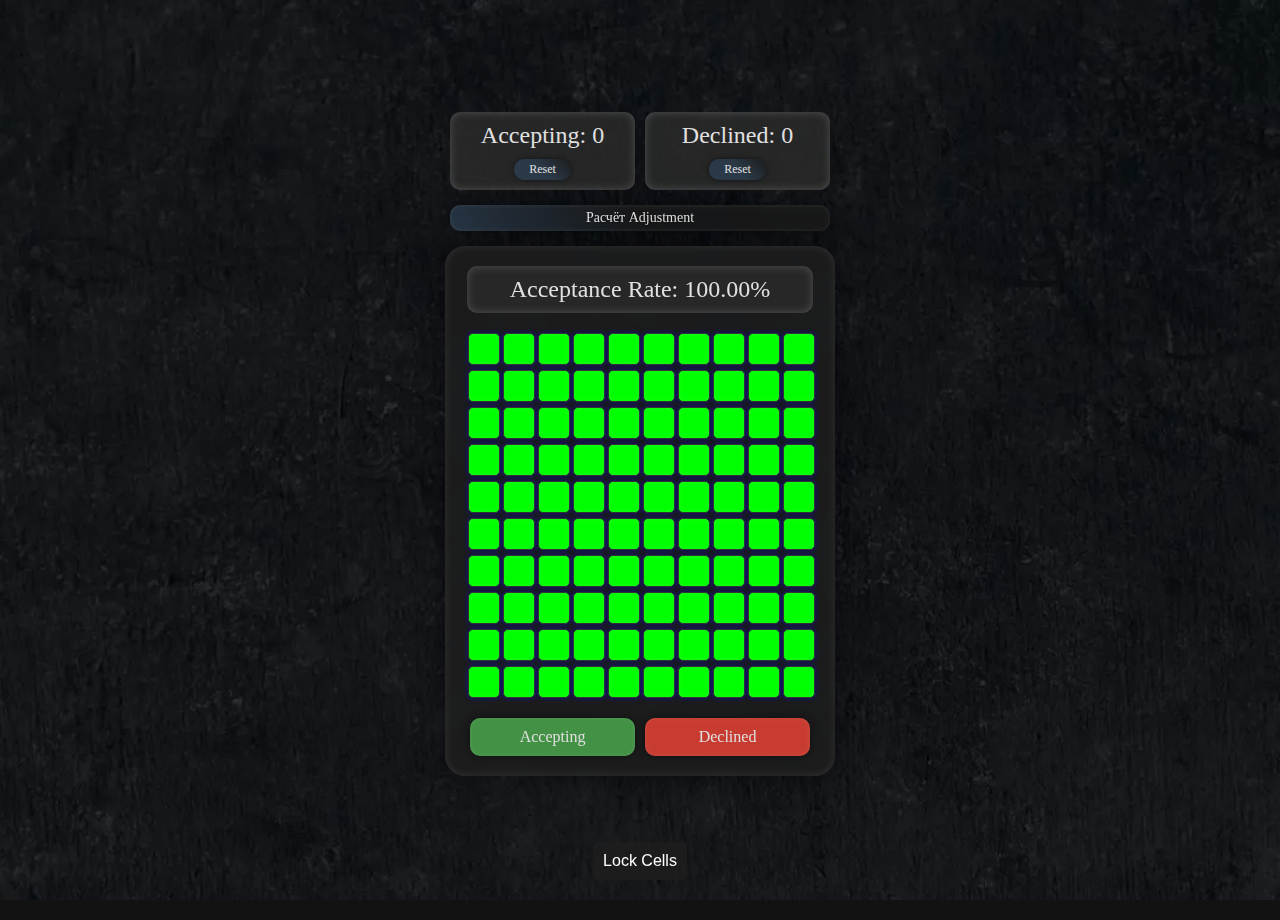
<file: index.html>
<!DOCTYPE html>
<html lang="en">
<head>
    <meta charset="UTF-8">
    <meta name="viewport" content="width=device-width, initial-scale=1.0">
    <title>Acceptance Rate Calculator</title>
    <link rel="stylesheet" href="styles.css">
    <link rel="manifest" href="manifest.json">
</head>
<body>
    <div class="intro">Sti11rem</div>
    <div class="display-container">
        <div class="display green-display">
            Accepting: <span id="accept-count">0</span>
            <button class="reset-button" onclick="resetCount('accept')">Reset</button>
        </div>
        <div class="display red-display">
            Declined: <span id="decline-count">0</span>
            <button class="reset-button" onclick="resetCount('decline')">Reset</button>
        </div>
    </div>
    <div class="adjustmentButton">
    <button id="adjustmentButton">Расчёт Adjustment</button>
    </div>
    <div class="calculator">
        <div id="acceptance-rate" class="display">Acceptance Rate: 0.00%</div>
        <div class="cells">
            <!-- Ячейки будут динамически добавлены с помощью JavaScript -->
        </div>
        <div class="buttons">
            <button class="button accept" onclick="paint('green')">Accepting</button>
            <button class="button decline" onclick="paint('red')">Declined</button>
        </div>
    </div>
</div>
    <div id="toggle-switch" style="position: fixed; bottom: 20px; left: 50%; transform: translateX(-50%); background-color: rgba(30, 30, 30, 0.8); padding: 10px; border-radius: 5px; cursor: pointer; color: white;">Toggle Lock</div>
    <script src="script.js"></script>
</body>
</html>
</file>
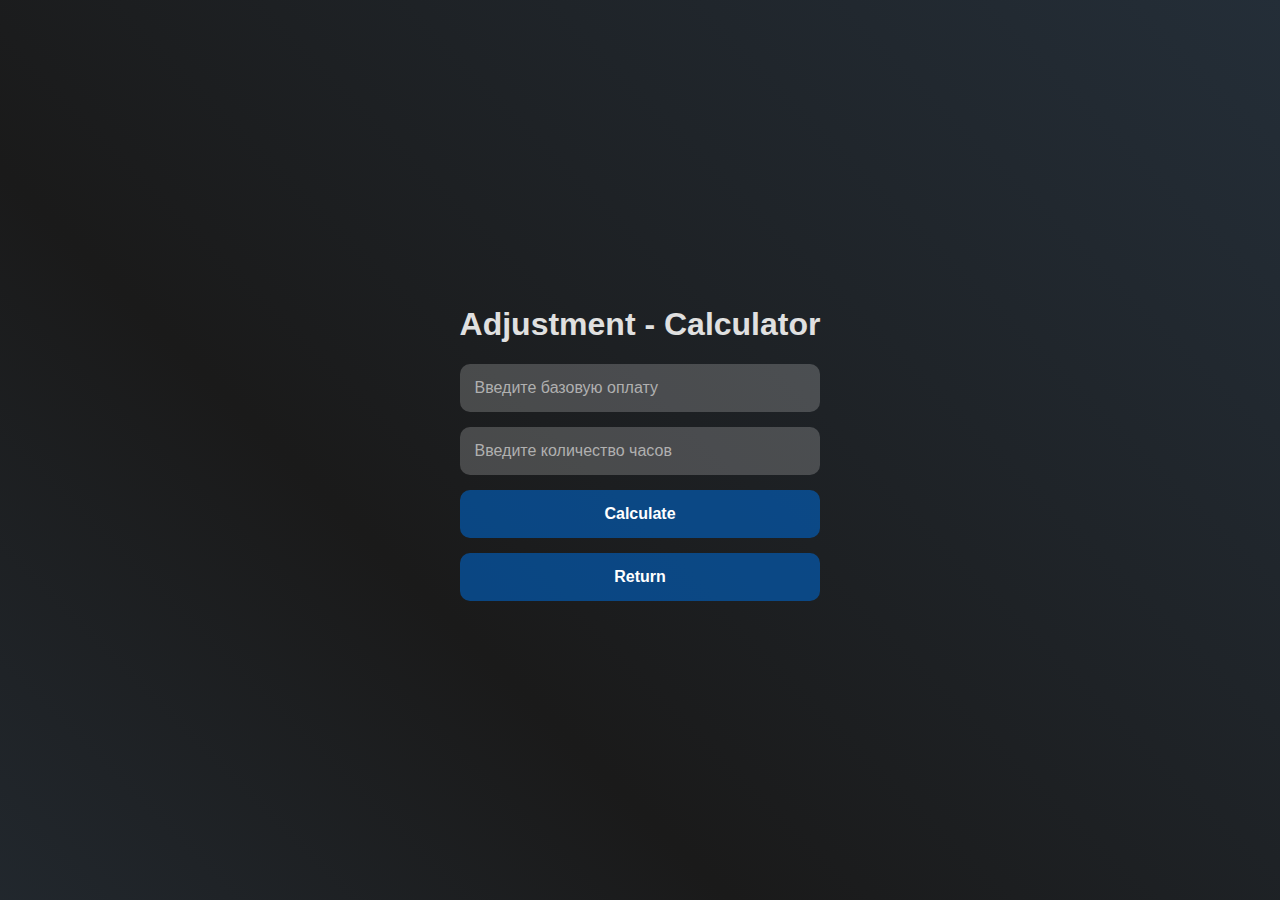
<file: adjustment.html>
<!DOCTYPE html>
<html lang="ru">
<head>
    <meta charset="UTF-8">
    <meta name="viewport" content="width=device-width, initial-scale=1.0">
    <title>Adjustment - Calculator</title>
    <link rel="stylesheet" href="stylea.css">
    <link rel="manifest" href="manifest.json">

</head>
<body>
    <div>
    <h1>Adjustment - Calculator</h1>
    <input type="number" id="basePay" placeholder="Введите базовую оплату">
    <input type="number" id="hours" placeholder="Введите количество часов">

    <button onclick="calculate()">Calculate</button>
    <div id="result" style="display: none;"></div>
    <button id="backButton">Return</button>
        </div>
    </div>
    <script src="scripta.js"></script>
</body>
</html>
</file>
<file: styles.css>
@keyframes gradientAnimation {
    0% {
        background-position: 0% 50%;
    }
    50% {
        background-position: 100% 50%;
    }
    100% {
        background-position: 0% 50%;
    }
}

body {
    font-family: -apple-system, BlinkMacSystemFont, 'Segoe UI', Roboto, Helvetica, Arial, sans-serif;
    padding: 20px;
    margin: 0;
    margin-top: -30px;
    margin-bottom: 50px;
    background-color: #121212;
    background-image: url('All.webp'); /* Замена на ваш путь к изображению */
    background-size: cover; /* Изображение будет покрывать весь фон */
    background-attachment: fixed; /* Фон будет зафиксирован при прокрутке */
    background-position: center; /* Центрирование фона */
    animation: gradientAnimation 30s ease infinite;
    min-height: 100vh;
    display: flex;
    flex-direction: column;
    align-items: center;
    justify-content: center;
    color: #000000;
    box-sizing: border-box;
    transition: opacity 0.3s ease-in-out;
    overflow: hidden;
    touch-action: none; /* Отключает прокрутку */
    -webkit-user-select: none; /* Safari */
    -moz-user-select: none;    /* Firefox */
    -ms-user-select: none;     /* Internet Explorer */
    user-select: none;         /* Standard syntax */
}

        .calculator {
            width: 350px;
            background-color: rgba(30, 30, 30, 0.8);
            padding: 20px;
            border-radius: 20px;
            box-shadow: 0 0 30px rgba(0, 0, 0, 0.5), inset 0 0 10px rgba(255, 255, 255, 0.1);
            display: flex;
            flex-direction: column;
            align-items: center;
            backdrop-filter: blur(10px);
        }

        .display {
            margin-bottom: 20px;
            font-size: 1.5em;
            text-align: center;
            width: 93%;
            background: rgba(44, 44, 44, 0.8);
            color: #e0e0e0;
            padding: 10px;
            border-radius: 10px;
            box-shadow: inset 0 0 10px rgba(255, 255, 255, 0.2);
            justify-content: center;
            align-items: center;
            font-family: 'Lobster';
        }

        .green-display {
            background: rgba(44, 44, 44, 0.8);
            color: #e0e0e0;
            box-shadow: inset 0 0 10px rgba(255, 255, 255, 0.2);
        }

        .red-display {
            background: rgba(44, 44, 44, 0.8);
            color: #e0e0e0;
            box-shadow: inset 0 0 10px rgba(255, 255, 255, 0.2);
        }

        .cells {
            display: grid;
            grid-template-columns: repeat(10, 30px);
            gap: 5px;
            margin-bottom: 20px;
            justify-content: center;
        }

        .cell {
            width: 30px;
            height: 30px;
            background-color: rgba(30, 30, 30, 0.8);
            border-radius: 5px;
            border: 1px solid #333333;
            box-shadow: 0 0 5px rgba(0, 0, 255, 0.5), inset 0 0 5px rgba(255, 255, 255, 0.1);
            transition: transform 0.2s, box-shadow 0.2s;
            display: flex;
            justify-content: center; /* Горизонтальное выравнивание */
            align-items: center;    /* Вертикальное выравнивание */
            font-family: 'Lobster', cursive;
            text-align: center;
        }

        .cell.green:active {
            transform: scale(1.1);
            box-shadow: 0 0 15px rgba(76, 175, 80, 0.8);
        }

        .cell.red {
            background-color: rgba(244, 67, 54, 0.8);
        }

        .buttons {
            display: flex;
            justify-content: space-between;
            width: 100%;
        }

        .button {
            padding: 10px 20px;
            font-size: 1em;
            cursor: pointer;
            border: none;
            border-radius: 10px;
            flex: 1;
            margin: 0 5px;
            color: #e0e0e0;
            background-color: rgba(76, 175, 80, 0.8);
            box-shadow: 0 0 10px rgba(0, 0, 0, 0.5), inset 0 0 5px rgba(255, 255, 255, 0.1);
            transition: transform 0.2s, box-shadow 0.2s;
            backdrop-filter: blur(5px);
            font-family: 'Lobster';
        }

        .accept {
            background-color: rgba(76, 175, 80, 0.8);
        }

        .decline {
            background-color: rgba(244, 67, 54, 0.8);
        }

        .footer {
            margin-top: 20px;
            font-size: 0.8em;
            color: #fff;
            opacity: 0.5;
        }

.cell.green {
    background-color: rgba(76, 175, 80, 0.8); /* Зеленый цвет для нажатых ячеек */
    animation: pulse 1s infinite alternate; /* Анимация для зеленых ячеек */
}

.cell.red {
    background-color: rgba(244, 67, 54, 0.8); /* Красный цвет для не нажатых ячеек */
}

@keyframes pulse {
    from {
        transform: scale(1);
        box-shadow: 0 0 5px rgba(0, 0, 0, 0.5), inset 0 0 15px rgba(255, 255, 255, 0.2);
    }
    to {
        transform: scale(1.1);
        box-shadow: 0 0 10px rgba(76, 175, 80, 0.5), inset 0 0 20px rgba(255, 255, 255, 0.3);
    }
}

.intro {
    position: relative;
    top: 0;
    display: flex;
    justify-content: center;
    align-items: center;
    text-align: center;
    font-size: 2em;
    color: #e0e0e0;
    opacity: 0;
    animation: fadeInOut 7s forwards;
    margin: 0;
    margin-top: 10px;
    padding: 0;
    font-family: 'Lobster';
}

/*@font-face {
    font-family: 'Lobster';
    src: url('/Lobster Regular 400.ttf') format('truetype'), 
         url('/Lobster 1.4.woff2') format('woff2'),
         url('/Lobster Regular 400.eot') format('embedded-opentype'), 
         url('/Lobster Regular 400.woff') format('woff');
}*/

.lobster-regular {
  font-family: "Lobster", sans-serif;
  font-weight: 400;
  font-style: normal;
}

.display-container {
    position: relative; /* Устанавливаем относительное позиционирование для контейнера */
    width: 380px;
    margin-bottom: 10px;
    display: flex;
    justify-content: center; /* Центрируем содержимое по горизонтали */
    gap: 10px;
}

.orders-needed {
        color: #ffffff;
}

#adjustmentButton {
    position: relative;
    justify-content: center; /* Выравнивание по центру, если нужно */
    bottom: 15px;
    width: 380px; /* Уменьшена ширина, если нужно */
    margin: 0; /* Сокращение внешних отступов */
    display: flex;
    flex-direction: row;
    text-align: center;
    align-items: center;
    padding: 5px 10px; /* Уменьшены внутренние отступы */
    /*background: linear-gradient(45deg, #2c3e50, #1a1a1a, #1a1a1a);*/
    background: linear-gradient(45deg, rgba(44, 62, 80, 0.8), rgba(26, 26, 26, 0.8), rgba(26, 26, 26, 0.8));
    border: none;
    border-radius: 10px;
    backdrop-filter: blur(10px);
    box-shadow: 0 0 10px rgba(0, 0, 0, 0.5), inset 0 0 5px rgba(255, 255, 255, 0.1); /* Уменьшена тень */
    color: #e0e0e0;
    text-shadow: 0 1px 2px rgba(0, 0, 0, 0.2);
    font-size: 14px;
    cursor: pointer;
    transition: transform 0.3s ease, box-shadow 0.3s ease;
    font-family: 'Lobster';
}

#adjustmentButton:hover {
    transform: scale(1.05);
    background-color: rgba(0, 0, 255, 0.3);
    box-shadow: 0 0 25px rgba(0, 0, 255, 0.5);
}

/*.reset-container {
    display: flex;
    justify-content: center; /* Центрирование по горизонтали */
    /*align-items: center; /* Центрирование по вертикали, если нужно */
    /*width: 380px; /* Убедитесь, что ширина контейнера установлена */
    /*margin-top: 10px;
    align-items: center;
}*/

.reset-button {
    display: flex;
    justify-content: center;
    align-items: center;
    padding: 3px 15px;
    font-size: 12px;
    cursor: pointer;
    /*background-color: rgba(76, 175, 80, 0.8);*/
    background: linear-gradient(45deg, rgba(44, 62, 80, 0.8), rgba(44, 62, 80, 0.8), rgba(26, 26, 26, 0.8));
    border-radius: 10px;
    color: #e0e0e0;
    box-shadow: 0 0 5px rgba(0, 0, 0, 0.5);
    transition: transform 0.2s, box-shadow 0.2s;
    text-align: center;
    margin: 0 auto;
    margin-top: 10px;
    border: none;
    font-family: 'Lobster';
}

.reset-button:hover {
    transform: scale(1.05);
    box-shadow: 0 0 15px rgba(0, 0, 0, 0.5);
}

.button-container {
    display: flex;
    justify-content: space-between;
    width: 100%;
    margin-top: 0 20px;
    margin-top: 20px;
}

.undo-button, .redo-button {
    padding: 3px 10px;
    font-size: 1em;
    cursor: pointer;
    border: none;
    border-radius: 10px;
    color: #e0e0e0;
    background-color: rgba(26,26, 26, 0.8);
    box-shadow: 0 0 10px rgba(0, 0, 0, 0.5), inset 0 0 5px rgba(44, 62, 80, 0.1);
    transition: transform 0.2s, box-shadow 0.2s;
    backdrop-filter: blur(5px);
    font-family: 'Lobster'; 
}

.undo-button:hover, .redo-button:hover {
    background-color: #e0e0e0;
}

/*.toggle-switch {
    position: fixed;
    bottom: 20px;
    left: 50%;
    transform: translateX(-50%);
    background-color: rgba(30, 30, 30, 0.8);
    padding: 10px;
    border-radius: 5px;
    cursor: pointer;
    color: #e0e0e0;
    font-family: 'Lobster';
}*/

@keyframes fadeInOut {
    0% 100% {
        opacity: 0;
    }
    50% {
        opacity: 1;
    }
}

@media only screen and (max-width: 430px) {
    .calculator {
        width: 100%;
        padding: 15px;
    }

    .cells {
        grid-template-columns: repeat(10, 30px);
        gap: 5px;
    }

    .cell {
        width: 30px;
        height: 30px;
    }

    /*.button {
        padding: 8px 15px;
        font-size: 0.9em;
    }*/
    
    .intro {
        font-size: 1.5em;
    }

    .footer {
        font-size: 0.7em;
    }
}
</file>
<file: stylea.css>
@keyframes gradientAnimation {
    0% {
        background-position: 0% 50%;
    }
    50% {
        background-position: 100% 50%;
    }
    100% {
        background-position: 0% 50%;
    }
}

body {
    font-family: -apple-system, BlinkMacSystemFont, 'Segoe UI', Roboto, Helvetica, Arial, sans-serif;
    padding: 20px;
    margin: 0;
    background: linear-gradient(45deg, 
        #2c3e50,  /* Темно-синий */
        #34495e,  /* Серый */
        #1a1a1a,  /* Почти чёрный */
        #2c3e50,  /* Темно-синий */
        #34495e,  /* Серый */
        #1a1a1a   /* Почти Чёрный */
    );
    background-size: 600% 600%;
    animation: gradientAnimation 30s ease infinite;
    min-height: 100vh;
    display: flex;
    flex-direction: column;
    align-items: center;
    justify-content: center;
    color: #e0e0e0;
    box-sizing: border-box;
    opacity: 0;
    transition: opacity 0.3s ease-in-out;
    overflow: hidden;
    touch-action: none; /* Отключает прокрутку */
    -webkit-user-select: none; /* Safari */
    -moz-user-select: none;    /* Firefox */
    -ms-user-select: none;     /* Internet Explorer */
    user-select: none;         /* Standard syntax */
}

body.loaded {
    opacity: 1;
}

body.unloading {
    opacity: 0;
}

.container {
    background: rgba(255, 255, 255, 0.1);
    backdrop-filter: blur(10px);
    border-radius: 20px;
    padding: 30px;
    box-shadow: 0 8px 32px 0 rgba(0, 0, 0, 0.37);
    border: 1px solid rgba(255, 255, 255, 0.2);
    max-width: 400px;
    width: 100%;
    display: flex;
    flex-direction: column;
    align-items: center;
    overflow: auto;
    max-height: 90vh;
}

input, button, #result {
    display: block;
    width: 100%;
    padding: 15px;
    margin: 15px 0;
    font-size: 16px;
    border: none;
    border-radius: 10px;
    background: rgba(255, 255, 255, 0.2);
    color: #e0e0e0;
    transition: all 0.3s ease;
    box-sizing: border-box;
}

input {
    overflow: hidden
}

input::placeholder {
    color: #b0b0b0; /* Цвет текста для плейсхолдера */
}

input:focus {
    outline: none;
    background: rgba(255, 255, 255, 0.3);
    box-shadow: 0 0 10px rgba(0, 150, 255, 0.5);
}

button {
    background: rgba(0, 100, 200, 0.6);
    color: white;
    font-weight: bold;
    cursor: pointer;
}

button:hover {
    background: rgba(0, 120, 240, 0.8);
    transform: translateY(-2px);
    box-shadow: 0 5px 15px rgba(0, 120, 240, 0.4);
}

#result {
    display: none;
    margin-top: 20px;
    font-weight: bold;
    text-align: center;
}

@media (max-width: 600px) {
    .container {
        padding: 20px;
        max-width: 90%;
    }
}
</file>
